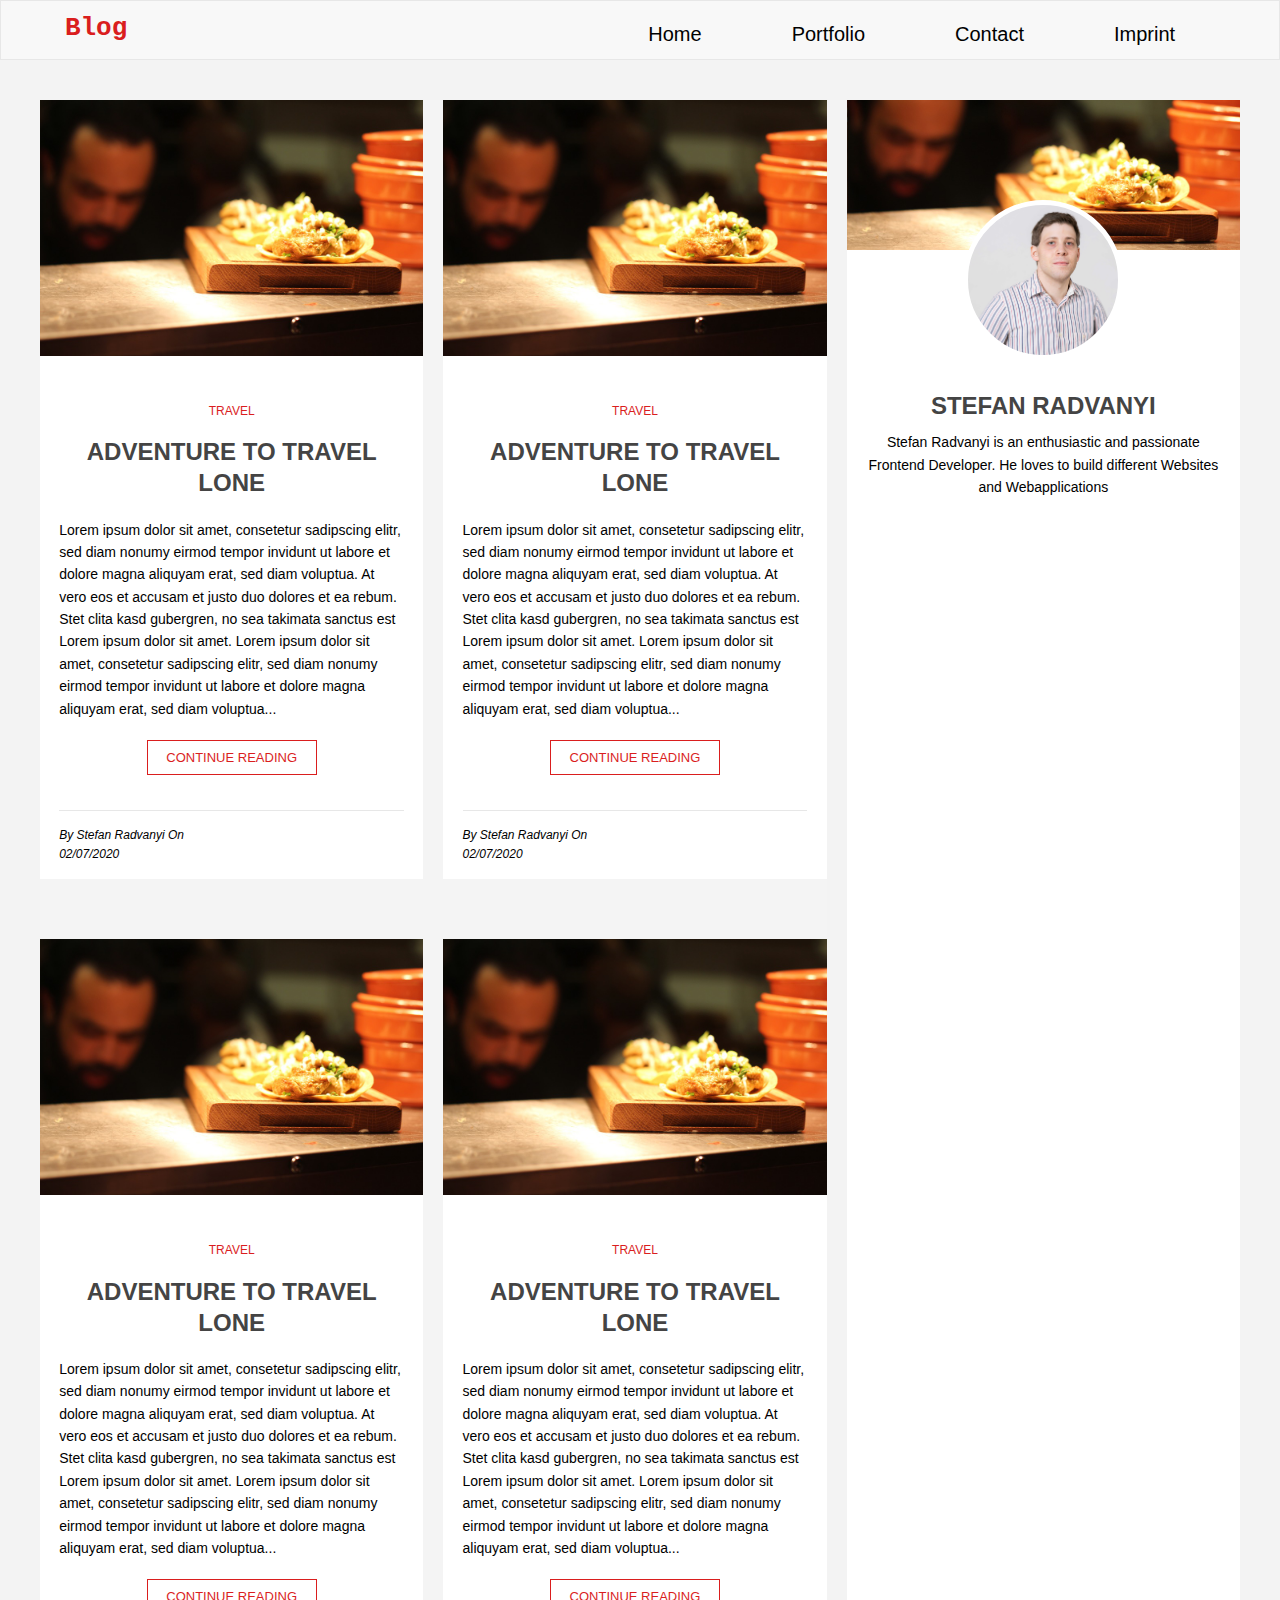
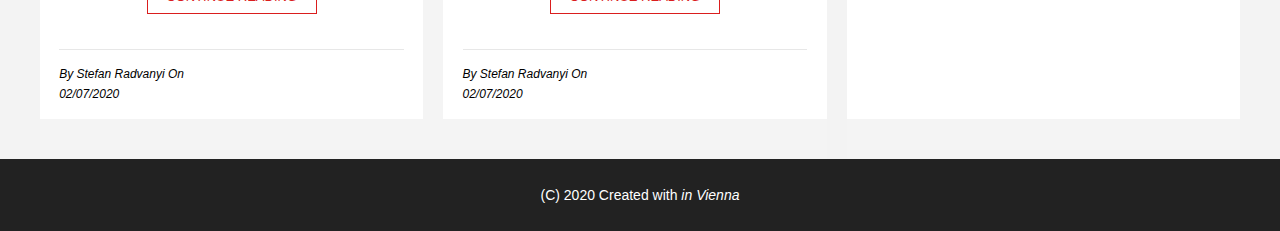
<file: index.html>
<!DOCTYPE html>
<html lang="en">
<head>
    <meta charset="UTF-8">
    <meta name="viewport" content="width=device-width, initial-scale=1.0">
    <link rel="stylesheet" href="https://cdnjs.cloudflare.com/ajax/libs/font-awesome/5.13.1/css/all.min.css" integrity="sha256-2XFplPlrFClt0bIdPgpz8H7ojnk10H69xRqd9+uTShA=" crossorigin="anonymous" />
    <link rel="stylesheet" href="assets/css/main.css" />
    <title>01 Project - Blog</title>
</head>
<body>
    <header class="top">
        <div class="header-inner">
            <h1><a href="index.html">Blog</a></h1>
            <nav class="main-navigation">
                <ul>
                    <li><a href="index.html">Home</a></li>
                    <li><a href="#">Portfolio</a></li>
                    <li><a href="#">Contact</a></li>
                    <li><a href="#">Imprint</a></li>
                </ul>
            </nav>
            <a class="close-btn"><i class="fa fa-times fa-2x"></i></a>
            <a class="open-btn"><i class="fa fa-bars fa-2x"></i></a>
        </div>
    </header>
    <div class="main">
       <div class="main-content" role="main">     
            <article class="blog mainArticle">
                <img src="assets/img/taco.jpg" alt="Image">
                <div class="blog-content">
                    <header>
                        <span class="category capital-letters">Travel</span>
                        <h2><a href="assets/blog.html">Adventure to travel lone</a></h2>
                    </header>    
                    <div class="blog-main">
                        <p>
                            Lorem ipsum dolor sit amet, consetetur sadipscing elitr, sed diam nonumy eirmod tempor
                            invidunt ut labore et dolore magna aliquyam erat, sed diam voluptua. At vero eos et
                            accusam
                            et justo duo dolores et ea rebum. Stet clita kasd gubergren, no sea takimata sanctus est
                            Lorem ipsum dolor sit amet. Lorem ipsum dolor sit amet, consetetur sadipscing elitr, sed
                            diam nonumy eirmod tempor invidunt ut labore et dolore magna aliquyam erat, sed diam
                            voluptua...
                        </p>
                        <a href="assets/blog.html" class="btn">Continue Reading</a>
                    </div>
                    <footer>
                        <div class="author">By Stefan Radvanyi On <time datetime="2020-07-02 19:00">02/07/2020</time></div>
                        <div class="social-media">
                            <a href="#" aria-hidden="true" tabindex="-1"><i class="fab fa-facebook fa-2x" aria-hidden="true"></i></a>
                            <a href="#" aria-hidden="true" tabindex="-1"><i class="fab fa-twitter fa-2x" aria-hidden="true"></i></a>
                            <a href="#" aria-hidden="true" tabindex="-1"><i class="fab fa-linkedin fa-2x" aria-hidden="true"></i></a>
                        </div>
                    </footer>
                </div>
            </article>
            <article class="blog">
                <img src="assets/img/taco.jpg" alt="Image">
                <div class="blog-content">
                    <header>
                        <span class="category capital-letters">Travel</span>
                        <h2><a href="assets/blog.html">Adventure to travel lone</a></h2>
                    </header>    
                    <div class="blog-main">
                        <p>
                            Lorem ipsum dolor sit amet, consetetur sadipscing elitr, sed diam nonumy eirmod tempor
                            invidunt ut labore et dolore magna aliquyam erat, sed diam voluptua. At vero eos et
                            accusam
                            et justo duo dolores et ea rebum. Stet clita kasd gubergren, no sea takimata sanctus est
                            Lorem ipsum dolor sit amet. Lorem ipsum dolor sit amet, consetetur sadipscing elitr, sed
                            diam nonumy eirmod tempor invidunt ut labore et dolore magna aliquyam erat, sed diam
                            voluptua...
                        </p>
                        <a href="assets/blog.html" class="btn">Continue Reading</a>
                    </div>
                    <footer>
                        <div class="author">By Stefan Radvanyi On <time datetime="2020-07-02 19:00">02/07/2020</time></div>
                        <div class="social-media">
                            <a href="#" aria-hidden="true" tabindex="-1"><i class="fab fa-facebook fa-2x" aria-hidden="true"></i></a>
                            <a href="#" aria-hidden="true" tabindex="-1"><i class="fab fa-twitter fa-2x" aria-hidden="true"></i></a>
                            <a href="#" aria-hidden="true" tabindex="-1"><i class="fab fa-linkedin fa-2x" aria-hidden="true"></i></a>
                        </div>
                    </footer>
                </div>
            </article>

            <article class="blog">
                <img src="assets/img/taco.jpg" alt="Image">
                <div class="blog-content">
                    <header>
                        <span class="category capital-letters">Travel</span>
                        <h2><a href="assets/blog.html">Adventure to travel lone</a></h2>
                    </header>    
                    <div class="blog-main">
                        <p>
                            Lorem ipsum dolor sit amet, consetetur sadipscing elitr, sed diam nonumy eirmod tempor
                            invidunt ut labore et dolore magna aliquyam erat, sed diam voluptua. At vero eos et
                            accusam
                            et justo duo dolores et ea rebum. Stet clita kasd gubergren, no sea takimata sanctus est
                            Lorem ipsum dolor sit amet. Lorem ipsum dolor sit amet, consetetur sadipscing elitr, sed
                            diam nonumy eirmod tempor invidunt ut labore et dolore magna aliquyam erat, sed diam
                            voluptua...
                        </p>
                        <a href="assets/blog.html" class="btn">Continue Reading</a>
                    </div>
                    <footer>
                        <div class="author">By Stefan Radvanyi On <time datetime="2020-07-02 19:00">02/07/2020</time></div>
                        <div class="social-media">
                            <a href="#" aria-hidden="true" tabindex="-1"><i class="fab fa-facebook fa-2x" aria-hidden="true"></i></a>
                            <a href="#" aria-hidden="true" tabindex="-1"><i class="fab fa-twitter fa-2x" aria-hidden="true"></i></a>
                            <a href="#" aria-hidden="true" tabindex="-1"><i class="fab fa-linkedin fa-2x" aria-hidden="true"></i></a>
                        </div>
                    </footer>
                </div>
            </article>
            <article class="blog">
                <img src="assets/img/taco.jpg" alt="Image">
                <div class="blog-content">
                    <header>
                        <span class="category capital-letters">Travel</span>
                        <h2><a href="assets/blog.html">Adventure to travel lone</a></h2>
                    </header>    
                    <div class="blog-main">
                        <p>
                            Lorem ipsum dolor sit amet, consetetur sadipscing elitr, sed diam nonumy eirmod tempor
                            invidunt ut labore et dolore magna aliquyam erat, sed diam voluptua. At vero eos et
                            accusam
                            et justo duo dolores et ea rebum. Stet clita kasd gubergren, no sea takimata sanctus est
                            Lorem ipsum dolor sit amet. Lorem ipsum dolor sit amet, consetetur sadipscing elitr, sed
                            diam nonumy eirmod tempor invidunt ut labore et dolore magna aliquyam erat, sed diam
                            voluptua...
                        </p>
                        <a href="assets/blog.html" class="btn">Continue Reading</a>
                    </div>
                    <footer>
                        <div class="author">By Stefan Radvanyi On <time datetime="2020-07-02 19:00">02/07/2020</time></div>
                        <div class="social-media">
                            <a href="#" aria-hidden="true" tabindex="-1"><i class="fab fa-facebook fa-2x" aria-hidden="true"></i></a>
                            <a href="#" aria-hidden="true" tabindex="-1"><i class="fab fa-twitter fa-2x" aria-hidden="true"></i></a>
                            <a href="#" aria-hidden="true" tabindex="-1"><i class="fab fa-linkedin fa-2x" aria-hidden="true"></i></a>
                        </div>
                    </footer>
                </div>
            </article>
        </div>
        <aside class="main-aside">
            <div class="about-me">
                <div class="header-image"></div>
                <div class="profile-image"></div>
                <h2 class="capital-letters">Stefan Radvanyi</h2>
                <p>Stefan Radvanyi is an enthusiastic and passionate Frontend Developer. He loves to build different Websites and Webapplications</p>
                <div class="social-media">
                    <a href="#" aria-hidden="true" tabindex="-1"><i class="fab fa-facebook fa-2x" aria-hidden="true"></i></a>
                    <a href="#" aria-hidden="true" tabindex="-1"><i class="fab fa-twitter fa-2x" aria-hidden="true"></i></a>
                    <a href="#" aria-hidden="true" tabindex="-1"><i class="fab fa-linkedin fa-2x" aria-hidden="true"></i></a>
                </div>
            </div>
        </aside>
    </div>
    <footer class="footer">
        <p>(C) 2020 Created with <i class="fa fa-heart" aria-hidden="true"> in Vienna</i> </p>
    </footer>
    <script src="assets/js/script.js"></script>
</body>
</html>
</file>
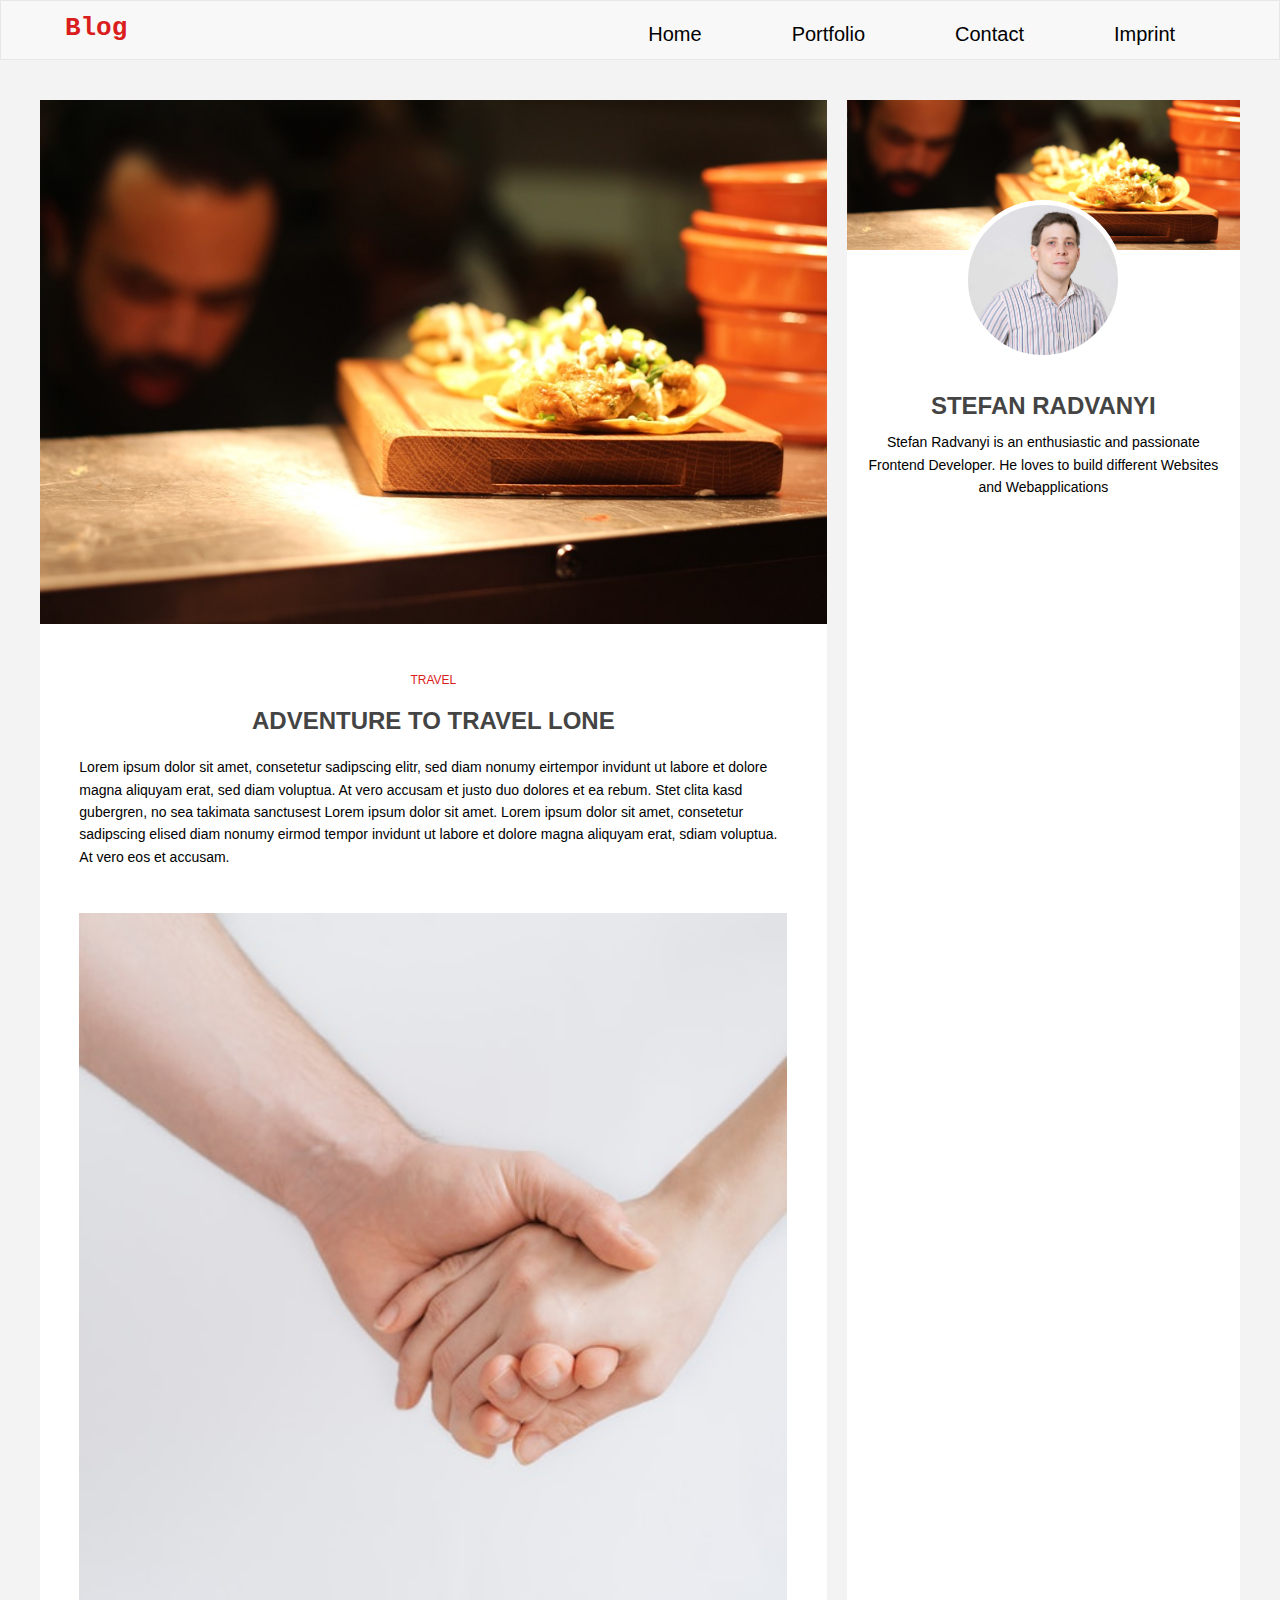
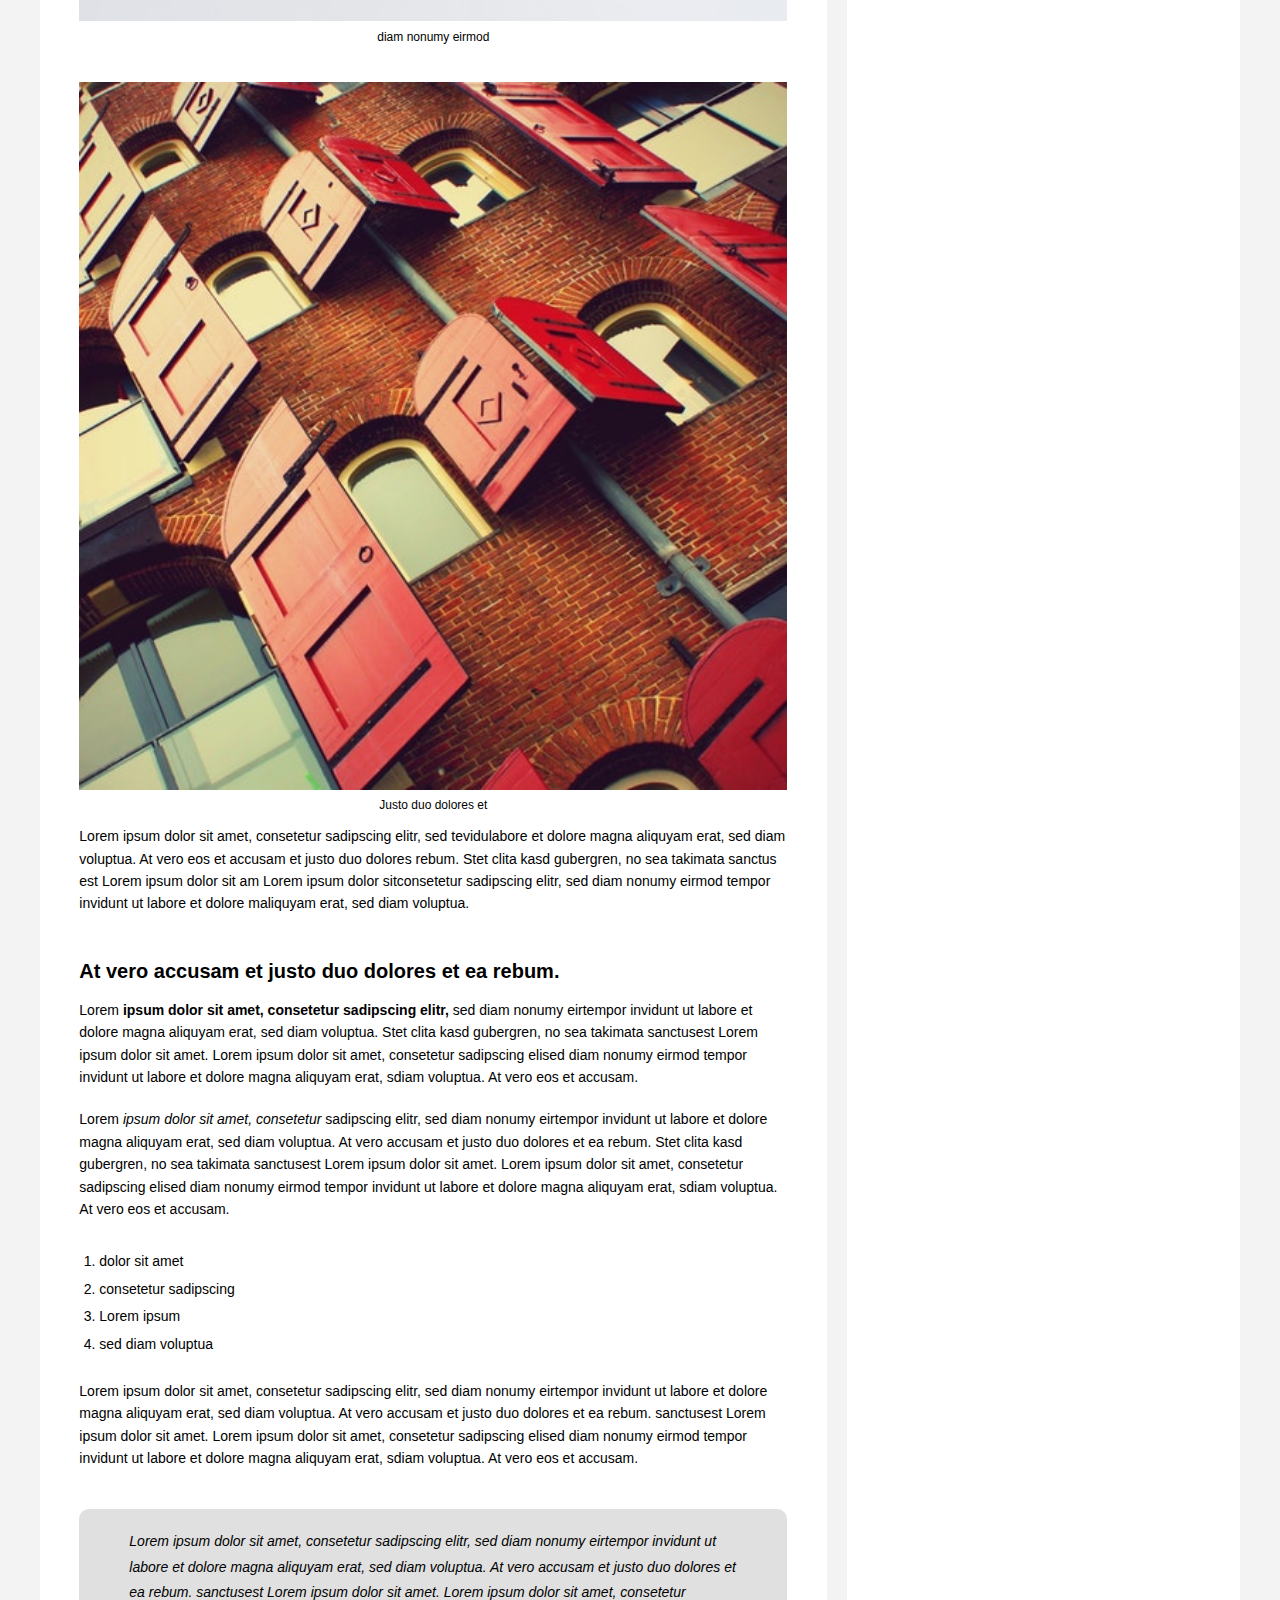
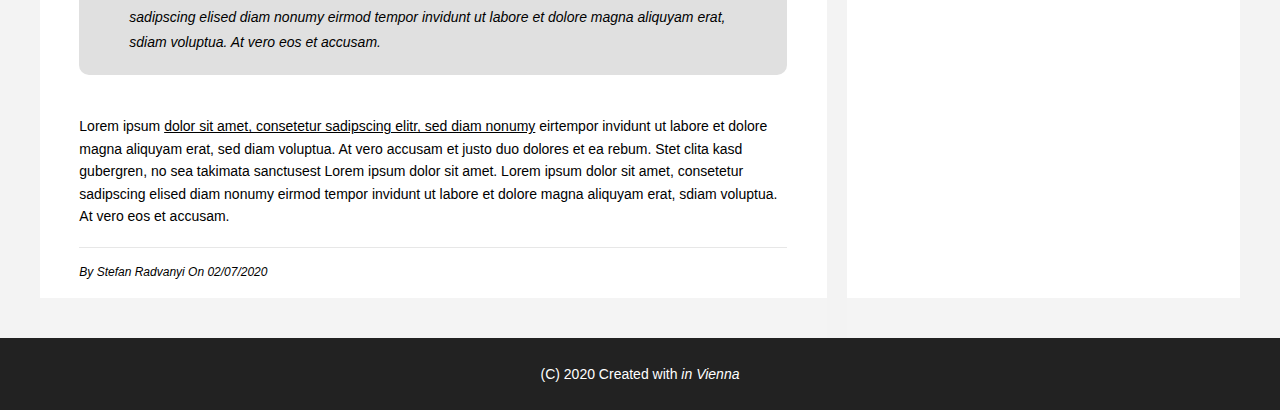
<file: assets/blog.html>
<!DOCTYPE html>
<html lang="en">
<head>
    <meta charset="UTF-8">
    <meta name="viewport" content="width=device-width, initial-scale=1.0">
    <link rel="stylesheet" href="https://cdnjs.cloudflare.com/ajax/libs/font-awesome/5.13.1/css/all.min.css" integrity="sha256-2XFplPlrFClt0bIdPgpz8H7ojnk10H69xRqd9+uTShA=" crossorigin="anonymous" />
    <link rel="stylesheet" href="css/main.css" />
    <title>01 Project - Blog</title>
</head>
<body class="blogPage">
    <header class="top">
        <div class="header-inner">
            <h1><a href="../index.html">Blog</a></h1>
            <nav class="main-navigation">
                <ul>
                    <li><a href="../index.html">Home</a></li>
                    <li><a href="#">Portfolio</a></li>
                    <li><a href="#">Contact</a></li>
                    <li><a href="#">Imprint</a></li>
                </ul>
            </nav>
            <a class="close-btn"><i class="fa fa-times fa-2x"></i></a>
            <a class="open-btn"><i class="fa fa-bars fa-2x"></i></a>
        </div>
    </header>
    <div class="main">
       <div class="main-content" role="main">
            <article class="blog">
                <img src="img/taco.jpg" alt="Image">
                <div class="blog-content">
                    <header>
                        <span class="category capital-letters">Travel</span>
                        <h2><a href="#">Adventure to travel lone</a></h2>
                    </header>    
                    <div class="blog-main">
                        <p>
                            Lorem ipsum dolor sit amet, consetetur sadipscing elitr, sed diam nonumy eirtempor invidunt ut labore et dolore magna aliquyam erat, sed diam voluptua. At vero accusam et justo duo dolores et ea rebum. Stet clita kasd gubergren, no sea takimata sanctusest Lorem ipsum dolor sit amet. Lorem ipsum dolor sit amet, consetetur sadipscing elised diam nonumy eirmod tempor invidunt ut labore et dolore magna aliquyam erat, sdiam voluptua. At vero eos et accusam.
                        </p>
                        <figure>
                            <img src="img/6.jpg" alt="Image1" />
                            <figcaption>diam nonumy eirmod</figcaption>
                        </figure>
                        <figure>
                            <img src="img/7.jpg" alt="Image1" />
                            <figcaption>Justo duo dolores et</figcaption>
                        </figure>
                        <p>
                            Lorem ipsum dolor sit amet, consetetur sadipscing elitr, sed tevidulabore et dolore magna aliquyam erat, sed diam voluptua. At vero eos et accusam et justo duo dolores rebum. Stet clita kasd gubergren, no sea takimata sanctus est Lorem ipsum dolor sit am Lorem ipsum dolor sitconsetetur sadipscing elitr, sed diam nonumy eirmod tempor invidunt ut labore et dolore maliquyam erat, sed diam voluptua.
                        </p>
                        <h3>At vero accusam et justo duo dolores et ea rebum.</h3>
                        <p>Lorem <b>ipsum dolor sit amet, consetetur sadipscing elitr,</b> sed diam nonumy eirtempor invidunt ut labore et dolore magna aliquyam erat, sed diam voluptua. Stet clita kasd gubergren, no sea takimata sanctusest Lorem ipsum dolor sit amet. Lorem ipsum dolor sit amet, consetetur sadipscing elised diam nonumy eirmod tempor invidunt ut labore et dolore magna aliquyam erat, sdiam voluptua. At vero eos et accusam.</p>
                        <p>Lorem <i>ipsum dolor sit amet, consetetur</i> sadipscing elitr, sed diam nonumy eirtempor invidunt ut labore et dolore magna aliquyam erat, sed diam voluptua. At vero accusam et justo duo dolores et ea rebum. Stet clita kasd gubergren, no sea takimata sanctusest Lorem ipsum dolor sit amet. Lorem ipsum dolor sit amet, consetetur sadipscing elised diam nonumy eirmod tempor invidunt ut labore et dolore magna aliquyam erat, sdiam voluptua. At vero eos et accusam.</p>
                        <ol>
                            <li>dolor sit amet</li>
                            <li>consetetur sadipscing</li>
                            <li>Lorem ipsum</li>
                            <li>sed diam voluptua</li>
                        </ol>
                        <p>Lorem ipsum dolor sit amet, consetetur sadipscing elitr, sed diam nonumy eirtempor invidunt ut labore et dolore magna aliquyam erat, sed diam voluptua. At vero accusam et justo duo dolores et ea rebum. sanctusest Lorem ipsum dolor sit amet. Lorem ipsum dolor sit amet, consetetur sadipscing elised diam nonumy eirmod tempor invidunt ut labore et dolore magna aliquyam erat, sdiam voluptua. At vero eos et accusam.</p>
                        <blockquote>Lorem ipsum dolor sit amet, consetetur sadipscing elitr, sed diam nonumy eirtempor invidunt ut labore et dolore magna aliquyam erat, sed diam voluptua. At vero accusam et justo duo dolores et ea rebum. sanctusest Lorem ipsum dolor sit amet. Lorem ipsum dolor sit amet, consetetur sadipscing elised diam nonumy eirmod tempor invidunt ut labore et dolore magna aliquyam erat, sdiam voluptua. At vero eos et accusam.</blockquote>
                        <p>Lorem ipsum <u>dolor sit amet, consetetur sadipscing elitr, sed diam nonumy</u> eirtempor invidunt ut labore et dolore magna aliquyam erat, sed diam voluptua. At vero accusam et justo duo dolores et ea rebum. Stet clita kasd gubergren, no sea takimata sanctusest Lorem ipsum dolor sit amet. Lorem ipsum dolor sit amet, consetetur sadipscing elised diam nonumy eirmod tempor invidunt ut labore et dolore magna aliquyam erat, sdiam voluptua. At vero eos et accusam.</p>
                    
                    </div>
                    <footer>
                        <div class="author">By Stefan Radvanyi On <time datetime="2020-07-02 19:00">02/07/2020</time></div>
                        <div class="social-media">
                            <a href="#" aria-hidden="true" tabindex="-1"><i class="fab fa-facebook fa-2x" aria-hidden="true"></i></a>
                            <a href="#" aria-hidden="true" tabindex="-1"><i class="fab fa-twitter fa-2x" aria-hidden="true"></i></a>
                            <a href="#" aria-hidden="true" tabindex="-1"><i class="fab fa-linkedin fa-2x" aria-hidden="true"></i></a>
                        </div>
                    </footer>
                </div>
            </article>
        </div>
        <aside class="main-aside">
            <div class="about-me">
                <div class="header-image"></div>
                <div class="profile-image"></div>
                <h2 class="capital-letters">Stefan Radvanyi</h2>
                <p>Stefan Radvanyi is an enthusiastic and passionate Frontend Developer. He loves to build different Websites and Webapplications</p>
                <div class="social-media">
                    <a href="#" aria-hidden="true" tabindex="-1"><i class="fab fa-facebook fa-2x" aria-hidden="true"></i></a>
                    <a href="#" aria-hidden="true" tabindex="-1"><i class="fab fa-twitter fa-2x" aria-hidden="true"></i></a>
                    <a href="#" aria-hidden="true" tabindex="-1"><i class="fab fa-linkedin fa-2x" aria-hidden="true"></i></a>
                </div>
            </div>
        </aside> 
    </div>
    <footer class="footer">
        <p>(C) 2020 Created with <i class="fa fa-heart" aria-hidden="true"> in Vienna</i> </p>
    </footer>
    <script src="js/script.js"></script>
</body>
</html>
</file>
<file: assets/css/main.css>
@charset "UTF-8";

@import "general.css";
@import "navigation.css";
@import "elements.css";
@import "tablet.css";
@import "desktop.css";
</file>
